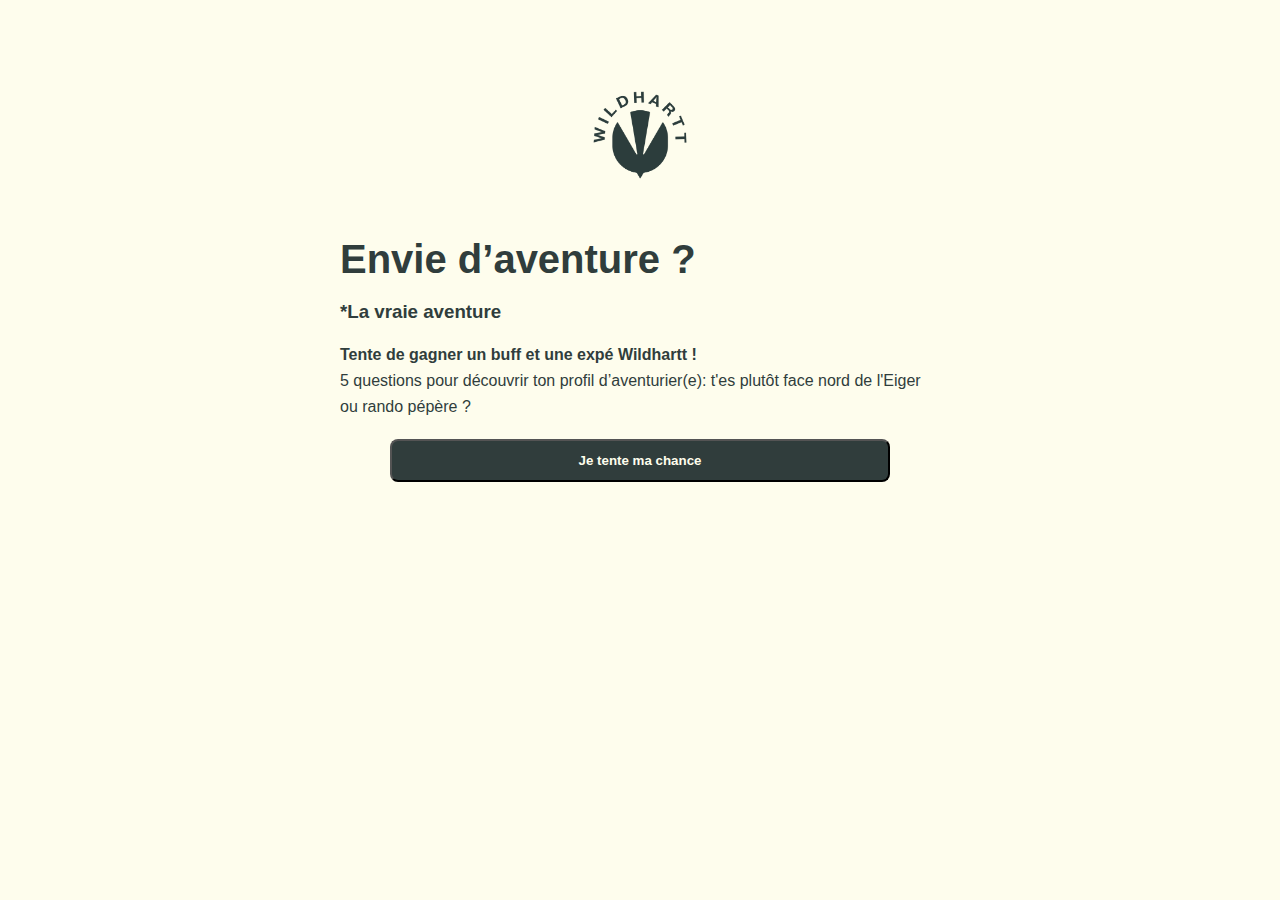
<file: index.html>
<!DOCTYPE html>
<html lang="fr">
<head>
  <meta charset="UTF-8">
  <title>Quiz Wildhartt</title>
  <link rel="stylesheet" href="style.css">
  <meta name="viewport" content="width=device-width, initial-scale=1.0">
</head>
<body>
  <!-- Étape 0 : Page d’accueil (en dehors du formulaire) -->
<div class="quiz-step" id="step-0">
    <div class="intro-screen">
      <img src="static/logo-wildhartt.png" alt="Wildhartt logo" class="logo">
      <h1>Envie d’aventure ?</h1>
      <h3 class="vintage-flicker">*La vraie aventure</h3>
      <p><B>Tente de gagner un buff et une expé Wildhartt !</B> <br>5 questions pour découvrir ton profil d’aventurier(e): t'es plutôt face nord de l'Eiger ou rando pépère ?</p>
      <button type="button" class="button start quiz-btn">Je tente ma chance</button>
    </div>
  </div>

  <!-- Formulaire caché au départ -->
  <div id="step-counter" class="step-counter">Étape 1 / 7</div>
  <form id="quiz-form" class="card" style="display: none;">

    <!-- Étape 1 -->
    <div class="quiz-step active" id="step-1">
      <h2>Quel est ton week-end idéal :</h2>
      <div class="answer-options" data-question="q1">
        <button type="button" data-value="1">Une rando tranquille, un bon gîte et une fondue dégoulinante</button>
        <button type="button" data-value="2">Tente au bord d’un lac avec lever de soleil sur les sommets</button>
        <button type="button" data-value="3">Une face nord, de la glace et des mollets qui piquent</button>
      </div>
      <button type="button" class="button next quiz-btn">Suivant</button>
    </div>

    <!-- Étape 2 -->
    <div class="quiz-step" id="step-2">
      <h2>Bivouac sous les étoiles :</h2>
      <div class="answer-options" data-question="q2">
        <button type="button" data-value="1">Jamais tenté… mais ça me fait rêver</button>
        <button type="button" data-value="2">Déjà fait, j’adore</button>
        <button type="button" data-value="3">Je dors mieux dehors que dedans</button>
        <button type="button" data-value="1">Tu veux dire… sans douche ?</button>
      </div>
      <button type="button" class="button next quiz-btn">Suivant</button>
    </div>

    <!-- Étape 3 -->
    <div class="quiz-step" id="step-3">
      <h2>Tu préfères quelle ambiance pour une aventure ?</h2>
      <div class="answer-options" data-question="q3">
        <button type="button" data-value="1">Contemplation, silence et paysages à couper le souffle</button>
        <button type="button" data-value="2">Rando en groupe avec bonne bouffe et fous rires</button>
        <button type="button" data-value="3">Un glacier, crampons aux pieds, et des sommets à conquérir</button>
        <button type="button" data-value="1">Une bonne sieste en refuge avec un vin chaud, ça compte ?</button>
      </div>
      <button type="button" class="button next quiz-btn">Suivant</button>
    </div>

    <!-- Étape 4 -->
    <div class="quiz-step" id="step-4">
      <h2>Ton sac à dos, c’est plutôt…</h2>
      <div class="answer-options" data-question="q4">
        <button type="button" data-value="1">Un sac de ville avec une banane et une bouteille d’eau</button>
        <button type="button" data-value="2">40L prêt à partir en micro-aventure</button>
        <button type="button" data-value="3">70L compressé au millimètre pour l’autonomie</button>
        <button type="button" data-value="1">Quelqu’un peut me le porter ?</button>
      </div>
      <button type="button" class="button next quiz-btn">Suivant</button>
    </div>

    <!-- Étape 5 -->
    <div class="quiz-step" id="step-5">
      <h2>Pour toi, l’aventure, c’est :</h2>
      <div class="answer-options" data-question="q5">
        <button type="button" data-value="1">Sortir de ma zone de confort (mais pas trop loin)</button>
        <button type="button" data-value="2">Découvrir de nouveaux terrains de jeu, toujours plus sauvages</button>
        <button type="button" data-value="3">Me dépasser physiquement et mentalement, dans un cadre fou</button>
        <button type="button" data-value="1">Le bar du refuge après l’effort</button>
      </div>
      <button type="button" class="button next quiz-btn">Suivant</button>
    </div>

    <!-- Étape 6 : Formulaire -->
    <div class="quiz-step" id="step-6">
      <h2>C'est presque fini !</h2>
      <h4>As-tu gagné un buff Wildhartt ? Découvre le juste après !</h4>
      <div class="question-box">
        <label>Prénom : <input type="text" id="first_name" required></label><br>
        <label>Nom : <input type="text" id="last_name" required></label><br>
        <label>Email : <input type="email" id="email" required></label><br>
        <label class="checkbox-text"><input type="checkbox" id="optin" checked> Je participe au concours et je veux recevoir les bons plans Wildhartt.</label>
      </div>
      <button type="button" class="button next quiz-btn">Voir mon profil</button>
    </div>

    <!-- Étape 7 : Résultat -->
    <div class="quiz-step" id="step-7">
      <h2>Ton profil d’aventurier(e) Wildhartt</h2>
      <div id="final-buff-message" class="buff-message"></div>
      <div class="question-box">
        <h3>Ton niveau</h3>
        <p id="result-text"></p>
      </div>
      <br>
<a href="https://www.instagram.com/wildhartt_eu/" target="_blank" rel="noopener noreferrer" class="button end-button quiz-btn" id="expeditions-link">
  <img src="static/instagram.png" alt="Logo Instagram" class="insta">
  Nous suivre sur Instagram
</a>
    </div>

  </form>
<script src="descriptions.js"></script>
  <script src="script.js"></script>
</body>
</html>
</file>
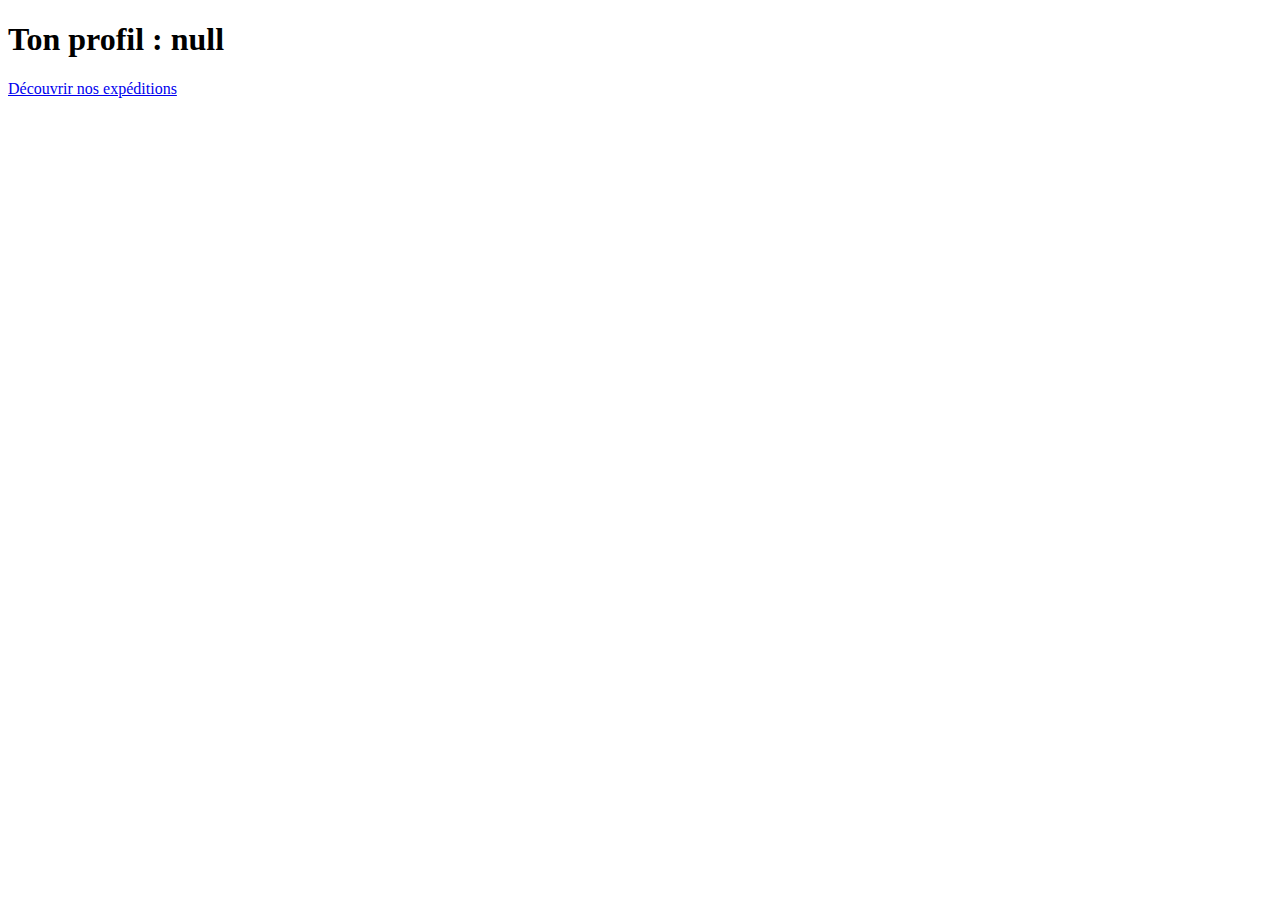
<file: result.html>
<!DOCTYPE html>
<html lang="fr">
<head>
  <meta charset="UTF-8">
  <title>Ton profil Wildhartt</title>
</head>
<body>
  <h1 id="profile-title"></h1>
  <p id="profile-text"></p>
  <a href="https://www.wildhartt.com/expeditions">Découvrir nos expéditions</a>
<script src="descriptions.js"></script>
  <script>
    const params = new URLSearchParams(window.location.search);
    const profile = params.get("profile");

    document.getElementById("profile-title").textContent = `Ton profil : ${profile}`;

document.getElementById("result-text").innerHTML = descriptions[profile];
  </script>
</body>
</html>
</file>
<file: style.css>
/* Wildhartt Style Guide */

/* Global styles */
body {
    font-family: 'Inter', sans-serif;
    background-color: #fefded;
    color: #303d3c;
    margin: 0;
    padding: 0;
}

h1, h2, h3, h4, h5, h6 {
    font-weight: bold;
}
p{
  line-height: 1.6; /* Augmente l’interligne */
}

h1 {
    font-size: 2.5rem;
    color: #303d3c;
    margin-bottom: 0.2rem;
}

h2 {
    font-size: 2rem;
    margin-top: 0.2rem;
}
h3 {
    margin-top: 1rem;
    margin-bottom: 0.2rem;
}

/* Boutons */
.button {
    background-color: #303d3C;
    color: #fefded;
    padding: 12px 24px;
    border-radius: 8px;
    text-decoration: none;
    font-weight: bold;
    cursor: pointer;
    transition: background-color 0.3s;
}

.button:hover {
    background-color: #303d3c;
}

.button:focus {
  outline: none;
}

/* Formulaire de quiz */
#quiz-form {
  max-width: 700px;
  margin: 40px auto;
  padding: 40px 30px;
  background: #fefded;
  border-radius: 40px;
  box-shadow: 0 0 12px rgba(0, 0, 0, 0.1);
}

/* Enlever le cadre autour des questions et réponses */
.quiz-step {
  max-width: 600px;
  margin: 40px auto;
  padding: 20px;
  background: #fefded;
  border-radius: 20px;
  border: none;
}

/* Réduction de l'espacement entre boutons de réponse */
.answer-options {
  display: flex;
  flex-direction: column;
  gap: 7px; /* Espacement réduit */
  max-width: 500px;
  margin: auto;
}

/* Style des boutons de réponse */
.answer-options button {
  width: 100%;
  max-width: 480px;
  padding: 12px;
  border-radius: 10px;
  background: #fefded;
  color: #303d3c;
  font-size: 15px;
  font-weight: medium;
  text-align: left; /* Aligner le texte à droite */
  border: 1px solid #303d3c;
  transition: background 0.3s, border-color 0.3s;
}

.answer-options button:hover,
.answer-options button.selected {
  background: #303d3c;
  color: #fefded;
  border-color: #303d3c;
}

/* Plus d’espace entre les boutons de réponses et le bouton Suivant */
.answer-options {
  margin-bottom: 10px;
}

.question-box {
  display: flex;
  flex-direction: column;
  align-items: flex-start; /* Alignement à gauche */
  width: 100%;
  max-width: 500px; /* Taille uniforme des champs */
  margin: auto;
}

/* Espacement des champs du formulaire */
.question-box label {
  font-size: 16px;
  font-weight: bold;
  margin-bottom: 5px; /* Espacement entre le label et l’input */
  width: 80%;
}

/* Style des champs du formulaire */
.question-box input[type="text"],
.question-box input[type="email"] {
  width: 100%;
  padding: 12px;
  background: #fefded;
  border: 1px solid #303d3c; /* Outline vert */
  border-radius: 15px; /* Angles arrondis */
  font-size: 16px;
  color: #303d3c;
  margin-bottom:5px;
}

/* Centrer et espacer le texte */
h2 {
  text-align: left;
  max-width: 500px;
  margin: 0 auto 20px;
}
.quiz-step {
  display: none; /* Cache toutes les étapes par défaut */
}

.quiz-step.active {
  display: block; /* Affiche uniquement l’étape active */
}
/* Style du logo */
.logo {
  width: 150px; /* Taille du logo */
  display: block;
  margin: 0 auto 20px; /* Centré et espace en bas */
}
.button.start {
  margin-top: 20px; /* Ajoute un espace au-dessus du bouton */
}
.vintage-flicker {
  display: inline-block;
  animation: flicker 1.5s ease-in-out 0s 2;
}

/* Animation du scintillement */
@keyframes flicker {
  20%, 18%, 22%, 50%, 100% {
    opacity: 1;
    transform: translate(0, 0);
  }
  30% {
    opacity: 0.9;
    transform: translate(-1px, 1px);
  }
  64% {
    opacity: 0.85;
    transform: translate(1px, -1px);
  }
  85% {
    opacity: 0.92;
    transform: translate(-1px, 0px);
  }
}
.checkbox-text {
  font-weight: 200; /* Texte léger (normal) */
  line-height: 1.4;
  font-size: 12px;
}
.end-button {
    background-color: #ff9441;
    margin-left: 0px; /* Ajuste selon ce que tu veux */
}
.buff-message {
  margin-top: 20px;
  font-size: 1.2rem;
  line-height: 1.6;
  padding: 20px;
  border-radius: 12px;
  border: 1px solid #ff9441;
  background-color: #fefded;
  color: #303d3c;
  font-weight: bold;
  text-align: center;
  display: none; /* caché par défaut */
}
h4 {
  text-align: left;
  max-width: 500px;
  margin: 0 auto 20px;
  font-weight: normal;
}
.step-counter {
  position: fixed;
  bottom: 20px;
  right: 20px;
  background-color: #303d3c;
  color: #fefded;
  font-size: 14px;
  padding: 8px 14px;
  border-radius: 12px;
  opacity: 0.9;
  font-weight: bold;
  z-index: 1000;
  box-shadow: 0 0 6px rgba(0,0,0,0.2);
}
@media (max-width: 600px) {
  .quiz-btn {
    width: 80%;
    margin: 20px auto;
    text-align: center;
  }
  .end-button {
    display: flex;
    background-color: #ff9441;
    flex-direction: row;
    align-items: center;
    justify-content: center;
    flex-wrap: nowrap;
    padding: 12px;
    font-size: 1rem;
    width: 100%;
    box-sizing: border-box;
    text-align: center;
    gap: 8px;
  }

  .insta {
    width: 20px;
    height: 20px;
  }
}
.insta {
  width: 20px;
  height: 20px;
  vertical-align: middle;
  margin-right: 8px;
}
.quiz-btn {
  display: block;
  max-width: 500px;
  margin: 20px auto;
  text-align: center;
  width: 100%;
}
</file>
